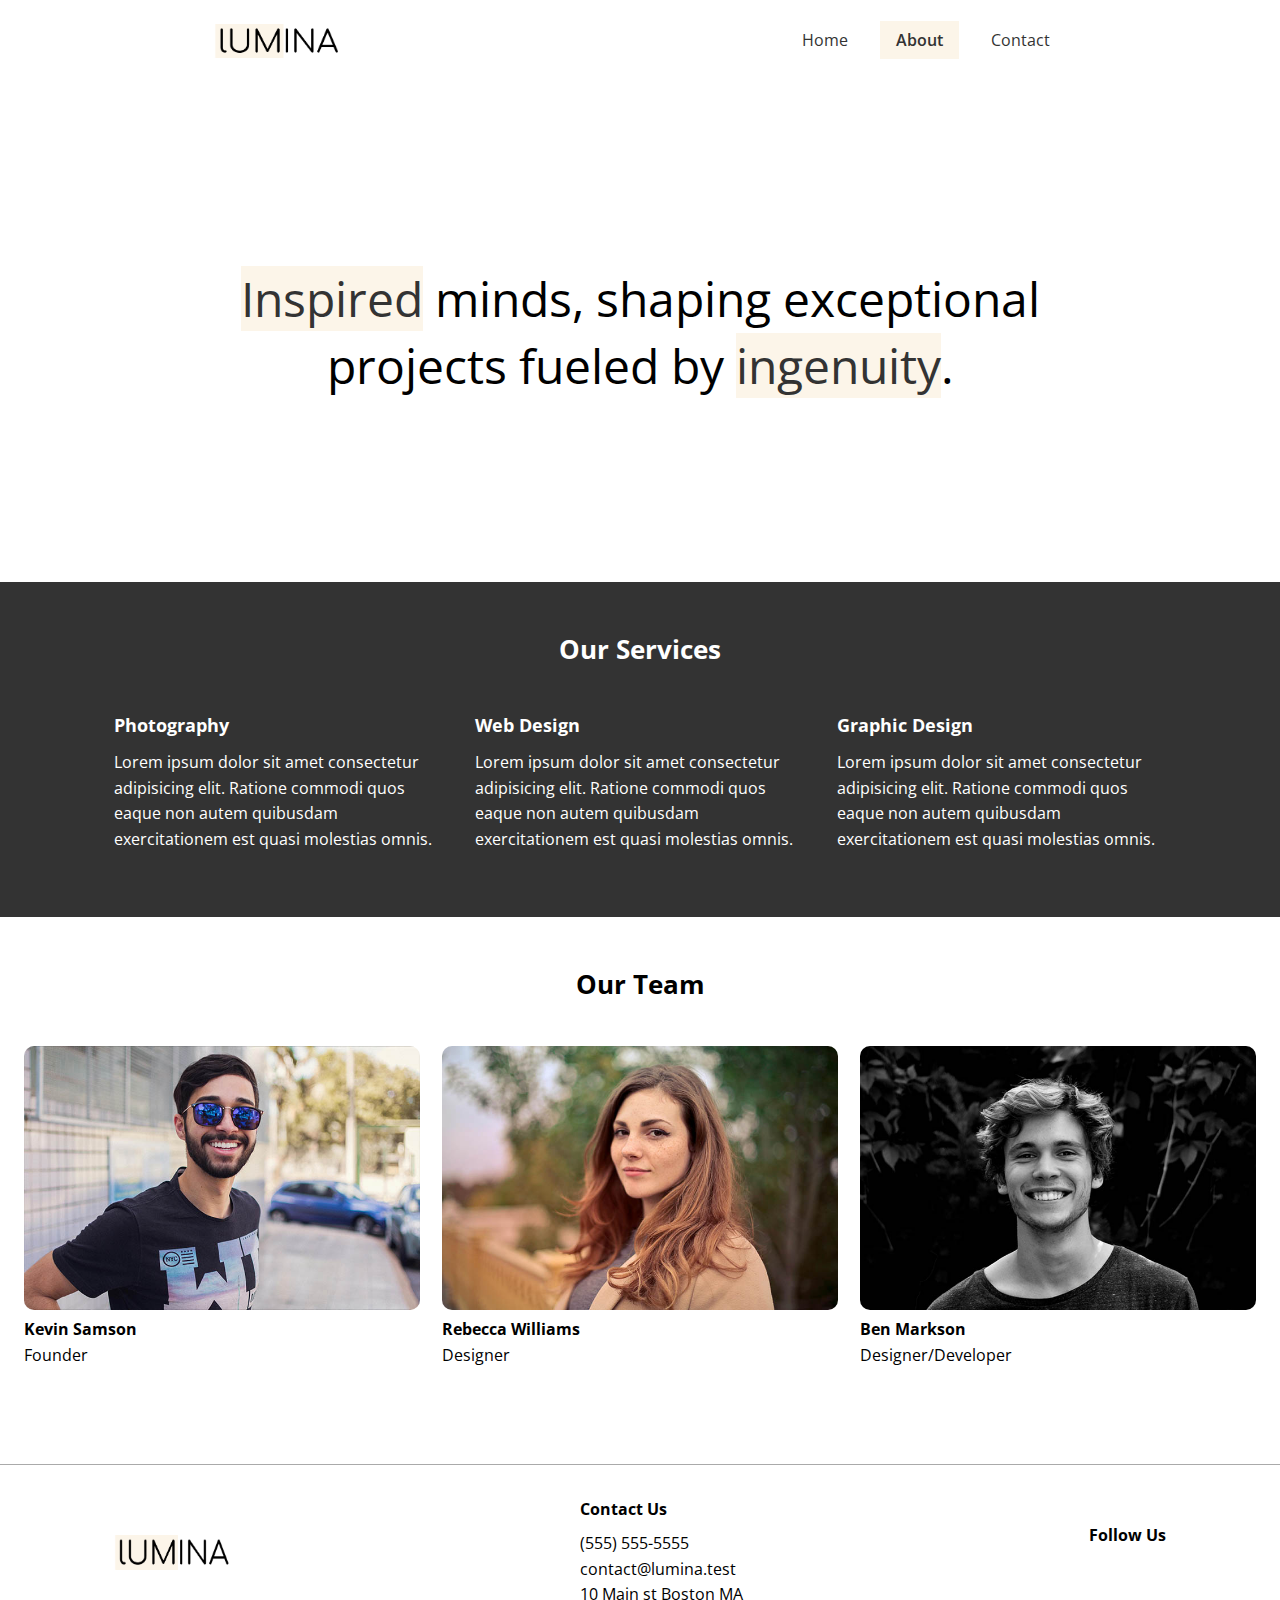
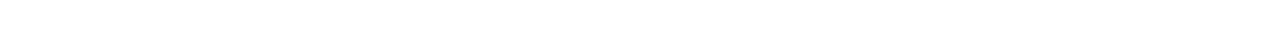
<file: about.html>
<!DOCTYPE html>
<html lang="en">
  <head>
    <meta charset="UTF-8" />
    <meta name="viewport" content="width=device-width, initial-scale=1.0" />
    <link
      rel="stylesheet"
      href="https://cdnjs.cloudflare.com/ajax/libs/font-awesome/6.6.0/css/all.min.css"
      integrity="sha512-Kc323vGBEqzTmouAECnVceyQqyqdsSiqLQISBL29aUW4U/M7pSPA/gEUZQqv1cwx4OnYxTxve5UMg5GT6L4JJg=="
      crossorigin="anonymous"
      referrerpolicy="no-referrer"
    />
    <link rel="preconnect" href="https://fonts.googleapis.com" />
    <link rel="preconnect" href="https://fonts.gstatic.com" crossorigin />
    <link
      href="https://fonts.googleapis.com/css2?family=Open+Sans:ital,wght@0,300..800;1,300..800&display=swap"
      rel="stylesheet"
    />
    <link rel="stylesheet" href="css/style.css" />
    <link rel="icon" href="images/favicon.ico" />
    <title>About Lumina Creative</title>
  </head>
  <body>
    <header class="header">
      <div class="container container-sm header-flex">
        <img src="images/logo.png" alt="Lumina Creative" class="logo" />
        <ul class="main-menu">
          <li><a href="/">Home</a></li>
          <li><a class="current" href="about.html">About</a></li>
          <li><a href="contact.html">Contact</a></li>
        </ul>
      </div>
    </header>

    <section class="hero">
      <div class="container container-sm">
        <h2>
          <span class="bg-primary">Inspired</span> minds, shaping exceptional
          projects fueled by <span class="bg-primary">ingenuity</span>.
        </h2>
      </div>
    </section>

    <section class="services bg-dark">
      <div class="container">
        <h2 class="section-heading">Our Services</h2>
        <div class="services-flex">
          <div class="service-item">
            <h4>Photography</h4>
            <p>
              Lorem ipsum dolor sit amet consectetur adipisicing elit. Ratione
              commodi quos eaque non autem quibusdam exercitationem est quasi
              molestias omnis.
            </p>
          </div>
          <div class="service-item">
            <h4>Web Design</h4>
            <p>
              Lorem ipsum dolor sit amet consectetur adipisicing elit. Ratione
              commodi quos eaque non autem quibusdam exercitationem est quasi
              molestias omnis.
            </p>
          </div>
          <div class="service-item">
            <h4>Graphic Design</h4>
            <p>
              Lorem ipsum dolor sit amet consectetur adipisicing elit. Ratione
              commodi quos eaque non autem quibusdam exercitationem est quasi
              molestias omnis.
            </p>
          </div>
        </div>
      </div>
    </section>

    <section class="team">
      <div class="container container-lg">
        <h2 class="section-heading">Our Team</h2>
        <div class="team-flex">
          <div class="team-item">
            <img src="images/team1.jpg" alt="Team Member" />
            <h4>Kevin Samson</h4>
            <p>Founder</p>
          </div>
          <div class="team-item">
            <img src="images/team2.jpg" alt="Team Member" />
            <h4>Rebecca Williams</h4>
            <p>Designer</p>
          </div>
          <div class="team-item">
            <img src="images/team3.jpg" alt="Team Member" />
            <h4>Ben Markson</h4>
            <p>Designer/Developer</p>
          </div>
        </div>
      </div>
    </section>

    <footer class="footer">
      <div class="container footer-flex">
        <img src="images/logo.png" alt="Lumina Creative" />
        <div>
          <h4>Contact Us</h4>
          <ul>
            <li>(555) 555-5555</li>
            <li>contact@lumina.test</li>
            <li>10 Main st Boston MA</li>
          </ul>
        </div>
        <div>
          <h4>Follow Us</h4>
          <a href="#"><i class="fab fa-facebook fa-2x"></i></a>
          <a href="#"><i class="fab fa-twitter fa-2x"></i></a>
          <a href="#"><i class="fab fa-instagram fa-2x"></i></a>
          <a href="#"><i class="fab fa-pinterest fa-2x"></i></a>
          <a href="#"><i class="fab fa-tumblr fa-2x"></i></a>
        </div>
      </div>
    </footer>
  </body>
</html>
</file>
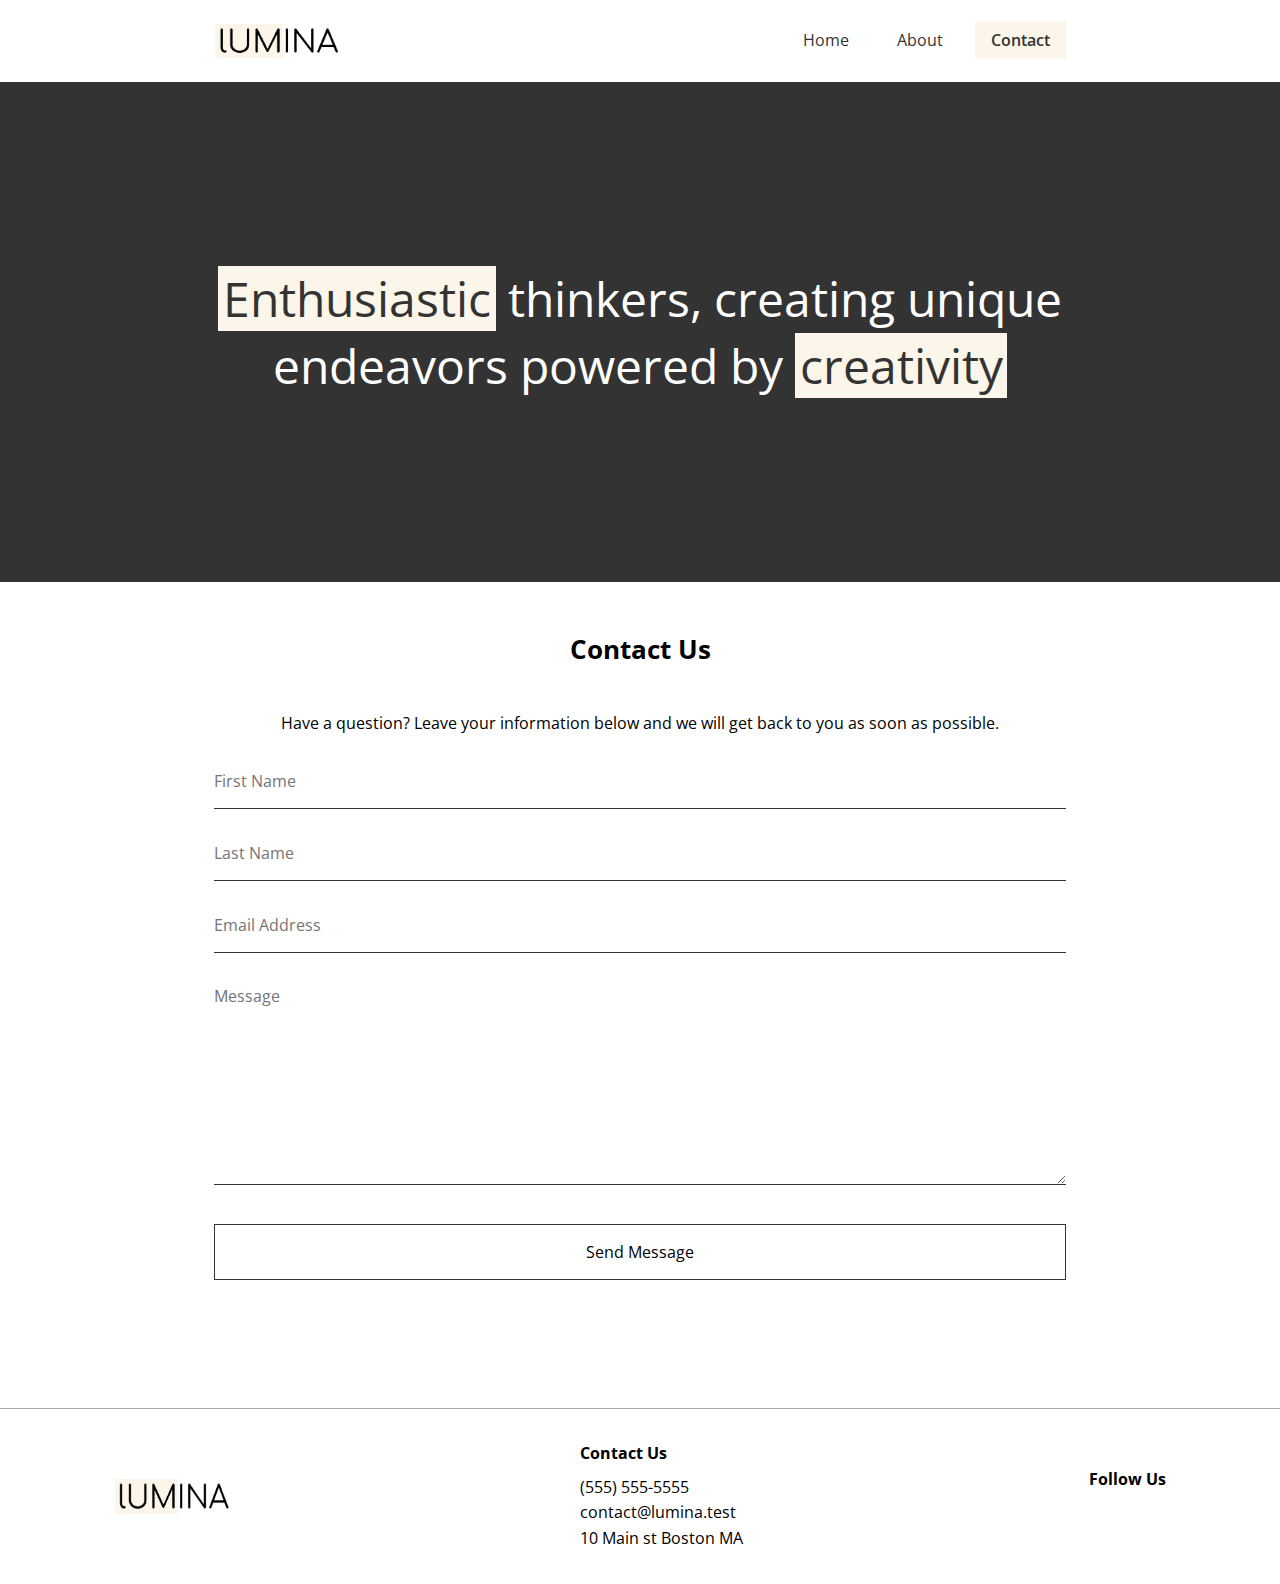
<file: contact.html>
<!DOCTYPE html>
<html lang="en">
  <head>
    <meta charset="UTF-8" />
    <meta name="viewport" content="width=device-width, initial-scale=1.0" />
    <link
      rel="stylesheet"
      href="https://cdnjs.cloudflare.com/ajax/libs/font-awesome/6.6.0/css/all.min.css"
      integrity="sha512-Kc323vGBEqzTmouAECnVceyQqyqdsSiqLQISBL29aUW4U/M7pSPA/gEUZQqv1cwx4OnYxTxve5UMg5GT6L4JJg=="
      crossorigin="anonymous"
      referrerpolicy="no-referrer"
    />
    <link rel="preconnect" href="https://fonts.googleapis.com" />
    <link rel="preconnect" href="https://fonts.gstatic.com" crossorigin />
    <link
      href="https://fonts.googleapis.com/css2?family=Open+Sans:ital,wght@0,300..800;1,300..800&display=swap"
      rel="stylesheet"
    />
    <link rel="stylesheet" href="css/style.css" />
    <link rel="icon" href="images/favicon.ico" />
    <title>Contact Lumina Creative</title>
  </head>
  <body></body>
    <header class="header">
      <div class="container container-sm header-flex">
        <img src="images/logo.png" alt="Lumina Creative" class="logo" />
        <nav>
          <ul class="main-menu">
            <li><a href="/">Home</a></li>
            <li><a href="about.html">About</a></li>
            <li><a class="current" href="contact.html">Contact</a></li>
          </ul>
        </nav>
      </div>
    </header>

    <section class="hero bg-dark">
      <div class="container container-sm">
        <h2>
          <span class="bg-primary">Enthusiastic</span> thinkers, creating unique
          endeavors powered by <span class="bg-primary">creativity</span>
        </h2>
      </div>
    </section>

    <section class="contact">
      <div class="container container-sm">
        <h2 class="section-heading">Contact Us</h2>
        <p>
          Have a question? Leave your information below and we will get back to
          you as soon as possible.
        </p>
        <form name="contact" netlify>
          <div class="form-group">
            <label for="first-name" class="visually-hidden">First Name</label>
            <input
              type="text"
              id="first-name"
              name="first-name"
              placeholder="First Name"
            />
          </div>
          <div class="form-group">
            <label for="last-name" class="visually-hidden">Last Name</label>
            <input
              type="text"
              id="last-name"
              name="last-name"
              placeholder="Last Name"
            />
          </div>
          <div class="form-group">
            <label for="email" class="visually-hidden">Email Address</label>
            <input
              type="email"
              id="email"
              name="email"
              placeholder="Email Address"
            />
          </div>
          <div class="form-group">
            <label for="message" class="visually-hidden">Message</label>
            <textarea
              id="message"
              name="message"
              placeholder="Message"
            ></textarea>
          </div>
          <div class="form-group">
            <button type="submit" class="btn">Send Message</button>
          </div>
        </form>
      </div>
    </section>

    <footer class="footer">
      <div class="container footer-flex">
        <img src="images/logo.png" alt="Lumina Creative" />

        <div>
          <h4>Contact Us</h4>
          <ul>
            <li>(555) 555-5555</li>
            <li>contact@lumina.test</li>
            <li>10 Main st Boston MA</li>
          </ul>
        </div>

        <div>
          <h4>Follow Us</h4>
          <a href="#"><i class="fab fa-facebook fa-2x"></i></a>
          <a href="#"><i class="fab fa-twitter fa-2x"></i></a>
          <a href="#"><i class="fab fa-instagram fa-2x"></i></a>
          <a href="#"><i class="fab fa-pinterest fa-2x"></i></a>
          <a href="#"><i class="fab fa-tumblr fa-2x"></i></a>
        </div>
      </div>
    </footer>
  </body>
</html>
</file>
<file: css/style.css>
* {
  margin: 0;
  padding: 0;
  box-sizing: border-box;
}

:root {
  --primary-color: #fcf5e9;
  --dark-color: #333;
  --container-normal: 1100px;
  --container-wide: 1400px;
  --container-narrow: 900px;
}

body {
  font-family: "Open Sans", sans-serif;
  line-height: 1.6;
}

a {
  text-decoration: none;
  color: var(--dark-color);
}

ul {
  list-style: none;
}

img {
  max-width: 100%;
}

/* Utility Classes */

.bg-primary {
  background: var(--primary-color);
  color: var(--dark-color);
}

.bg-dark {
  background: var(--dark-color);
  color: #fff;
}

.bg-dark .bg-primary {
  padding: 0 0.3rem;
}

.btn {
  display: inline-block;
  padding: 1rem 2rem;
  border: 1px solid var(--dark-color);
  background: transparent;
  font-family: inherit;
  font-size: inherit;
  cursor: pointer;
}

.btn:hover {
  background: var(--dark-color);
  color: #fff;
}

.visually-hidden {
  clip: rect(0 0 0 0);
  clip-path: inset(50%);
  height: 1px;
  overflow: hidden;
  position: absolute;
  white-space: nowrap;
  width: 1px;
}

.section-heading {
  font-size: 1.6rem;
  text-align: center;
  margin-bottom: 40px;
}

/* Container */

.container {
  max-width: var(--container-normal);
  margin: 0 auto;
  padding: 0 1.5rem;
}

.container-lg {
  max-width: var(--container-wide);
}

.container-sm {
  max-width: var(--container-narrow);
}

/* Header */

.header {
  margin: 1.5rem auto;
}

.header .logo {
  width: 130px;
}

.header .header-flex {
  display: flex;
  justify-content: space-between;
  align-items: center;
}

.header .main-menu {
  display: flex;
  gap: 1rem;
}

.header .main-menu a {
  padding: 0.5rem 1rem;
}
.header .main-menu a:hover {
  background: var(--primary-color);
}

.current {
  background: var(--primary-color);
  font-weight: 600;
}

/* Hero */

.hero {
  height: 500px;
  display: flex;
  justify-content: center;
  align-items: center;
  text-align: center;
}

.hero h2 {
  font-size: 3rem;
  line-height: 1.4;
  font-weight: normal;
}

/* Gallery */

.gallery-grid {
  display: grid;
  grid-template-columns: repeat(3, 1fr);
  gap: 20px;

}


.gallery-item {
  border-radius: 10px;
  -webkit-border-radius: 10px;
  -moz-border-radius: 10px;
  -ms-border-radius: 10px;
  -o-border-radius: 10px;
}

.gallery-item img {
  border-radius: 10px;
  -webkit-border-radius: 10px;
  -moz-border-radius: 10px;
  -ms-border-radius: 10px;
  -o-border-radius: 10px;
  width: 100%;
  height: 100%;
  object-fit: cover;
}

.gallery-item:hover {
  opacity: 0.9;
}

.gallery-item:nth-of-type(2) {
  grid-column: span 2;
}

.gallery-item:nth-of-type(7) {
  grid-column: span 2;
  grid-row: span 2;
}

/* Footer */

.footer {
  border-top: 1px solid #aaa;
  padding: 2rem 1.5rem;
  margin-top: 2rem;
}

.footer .footer-flex {
  display: flex;
  justify-content: space-between;
  align-items: center;
}

.footer img {
  width: 120px;
  height: 35px;
}

.footer h4 {
  font-size: 1rem;
  margin-bottom: 0.5rem;
}

.footer a {
  margin: 0.2rem;
}

/* Services */

.services {
  padding: 3rem 0 4rem;
}

.services-flex {
  display: flex;
  gap: 2rem;
}

.service-item h4 {
  font-size: 1.1rem;
  margin-bottom: 0.7rem;
}

/* Team */

.team {
  padding: 3rem 0 4rem;
}

.team-flex {
  display: flex;
  gap: 1.4rem;
}

.team img {
  border-radius: 10px;
  -webkit-border-radius: 10px;
  -moz-border-radius: 10px;
  -ms-border-radius: 10px;
  -o-border-radius: 10px;
}

/* Contact */

.contact {
  padding: 3rem 0 4rem;
}

.contact p {
  text-align: center;
  margin-bottom: 2rem;
}

.form-group {
  margin: 2rem 0;
}

.contact input,
.contact textarea {
  border: none;
  border-bottom: 1px var(--dark-color) solid;
  width: 100%;
  font-family: inherit;
  font-size: inherit;
  padding-bottom: 1rem;
}

.contact textarea {
  height: 200px;
}

.contact input:focus,
.contact textarea:focus {
  outline: 0;
}

.contact button {
  width: 100%;
}

/* Media Queries */

@media (max-width: 768px) {
  .header .header-flex,
  .footer .footer-flex,
  .services .services-flex,
  .team .team-flex {
    flex-direction: column;
    gap: 1.5rem;
  }

  .hero {
    height: 300px;
  }

  .hero h2 {
    font-size: 1.8rem;
  }

  .gallery-grid {
    grid-template-columns: repeat(2, 1fr);
  }

  .gallery-item:nth-of-type(1) {
    grid-column: span 2;
  }
  .gallery-item:nth-of-type(2) {
    grid-column: span 1;
  }
  .gallery-item:nth-of-type(7) {
    grid-column: span 1;
    grid-row: span 1;
  }

  .footer .footer-flex {
    text-align: center;
  }
}
</file>
